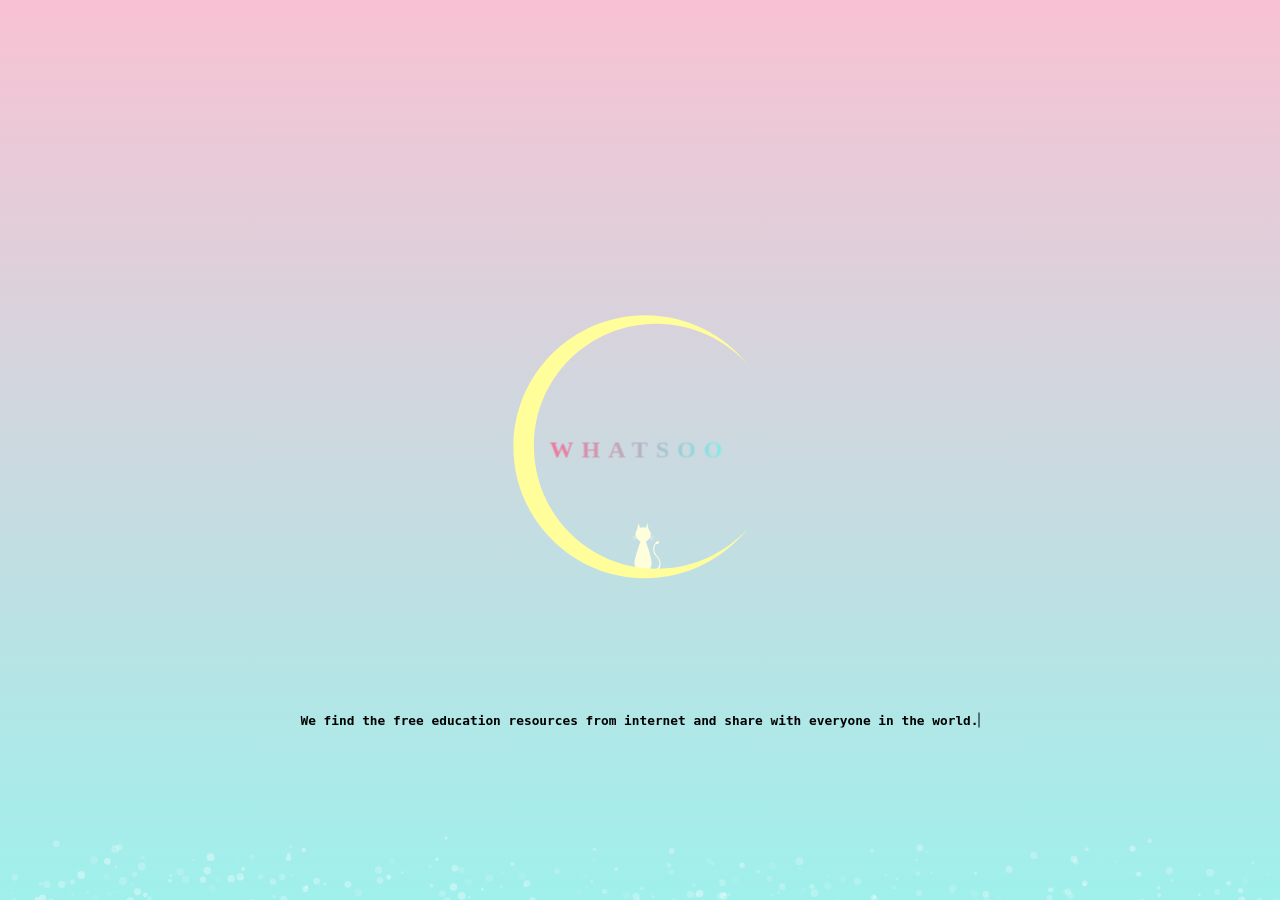
<file: index.html>
<!DOCTYPE html>
<html>

<head>
    <meta http-equiv="Content-Type" content="text/html; charset=UTF-8">
    <title>Whatsoo</title>
    <link rel="shortcut icon" href="./static/img/whatsoo.ico">
    <link rel="stylesheet" type="text/css" href="./static/css/index.css">
</head>

<body>
    <div class="container">
        <div id="pic-moon-cat"></div>
        <div id="name">
            <h1>Whatsoo</h1>
        </div>
        <div id="info">We find the free education resources from internet and share with everyone in the world.</div>
    </div>
    <canvas id="bubble" style="display: block; width: 100%; height: 318px; top: 0px; left: 0px; position: fixed; pointer-events: none;" width="1920" height="318"></canvas>
</body>
<script type="text/javascript" src="./static/js/index.js"></script>
<script type="text/javascript" src="./static/js/bubble.js"></script>
</html>
</file>
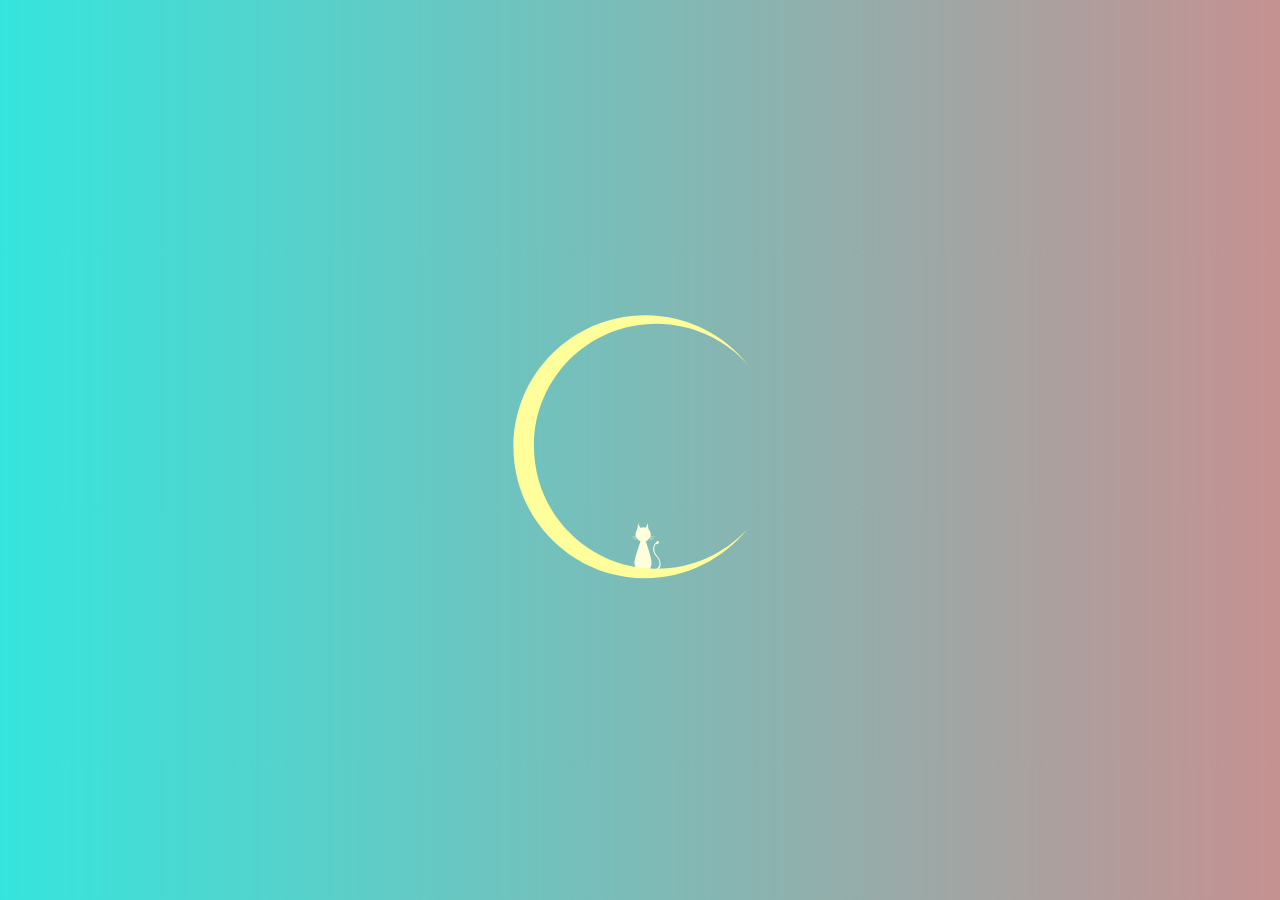
<file: Whatsoo.html>
<!DOCTYPE html>
<html>
<head>
<meta http-equiv="Content-Type" content="text/html; charset=UTF-8">        
<title>Whatsoo</title>
<link rel="shortcut icon" href="https://avatars1.githubusercontent.com/u/40875493?s=76&v=4">
<style>
    * {
        background: linear-gradient(to left , #C59191, #35E5DD);
        margin: 0;
        padding: 0;
    }

    html {
        width: 100%;
        height: 100%;
    }

    .content {
        width: 100%;
        height: 700px;
    }

    #pic-moon-cat {
        text-align: center;
        background-color: #fff;
        border-radius: 20px;
        width: 300px;
        height: 350px;
        position: absolute;
        left: 50%;
        top: 50%;
        transform: translate(-50%,-50%);
        background: url("./static/img/moon-cat.svg") no-repeat center center;
    }
</style>
</head>
    <body>
        <div class="content">
            <div id="pic-moon-cat"></div>
        </div>
    </body>
</html>
</file>
<file: static/css/index.css>
* {
    margin: 0;
    padding: 0;
}

html,
body {
    width: 100%;
    height: 100%;
}

.container {
    background: linear-gradient(to top, #9ff0ec , #f8c2d3);
    width: 100%;
    height: 100%;
}

#pic-moon-cat {
    text-align: center;
    border-radius: 50%;
    width: 300px;
    height: 300px;
    position: absolute;
    left: 50%;
    top: 50%;
    transform: translate(-50%, -50%);
    background: url("../img/moon-cat.svg") no-repeat center center;
}

#name {
    text-align: center;
    position: absolute;
    left: 50%;
    top: 50%;
    transform: translate(-50%, -50%);
}

#name>h1 {
    font-family: Righteous;
    font-size: 1.5rem;
    text-transform: uppercase;
    animation: letterspacing 3s 1 alternate forwards;
    display: block;
    position: absolute;
    left: 50%;
    top: 50%;
    transform: translate3d(-50%, -50%, 0);
    background: linear-gradient(to right, #ee799e, #80f0ea);
    -webkit-background-clip: text;
    color: transparent;
}

@keyframes letterspacing {
    0% {
        letter-spacing: -0.1rem;
        filter: blur(.6rem) opacity(0);
    }
    50% {
        letter-spacing: .2rem;
        filter: blur(.3rem) opacity(.5);
    }
    100% {
        letter-spacing: .5rem;
        filter: blur(0rem) opacity(1);
    }
}

#info {
    position: absolute;
    left: 50%;
    top: 80%;
    transform: translate(-50%, -50%);
    font: bold 0.8rem Consolas, Monaco, monospace;
    width: 88ch;
    border-right: 0.1em solid;
    white-space: nowrap;
    overflow: hidden;
    animation: cursor-blink 0.5s step-end infinite alternate;
}

@keyframes typing {
    from {
        width: 0;
    }
}

@keyframes cursor-blink {
    50% {
        border-color: transparent;
    }
}
</file>
